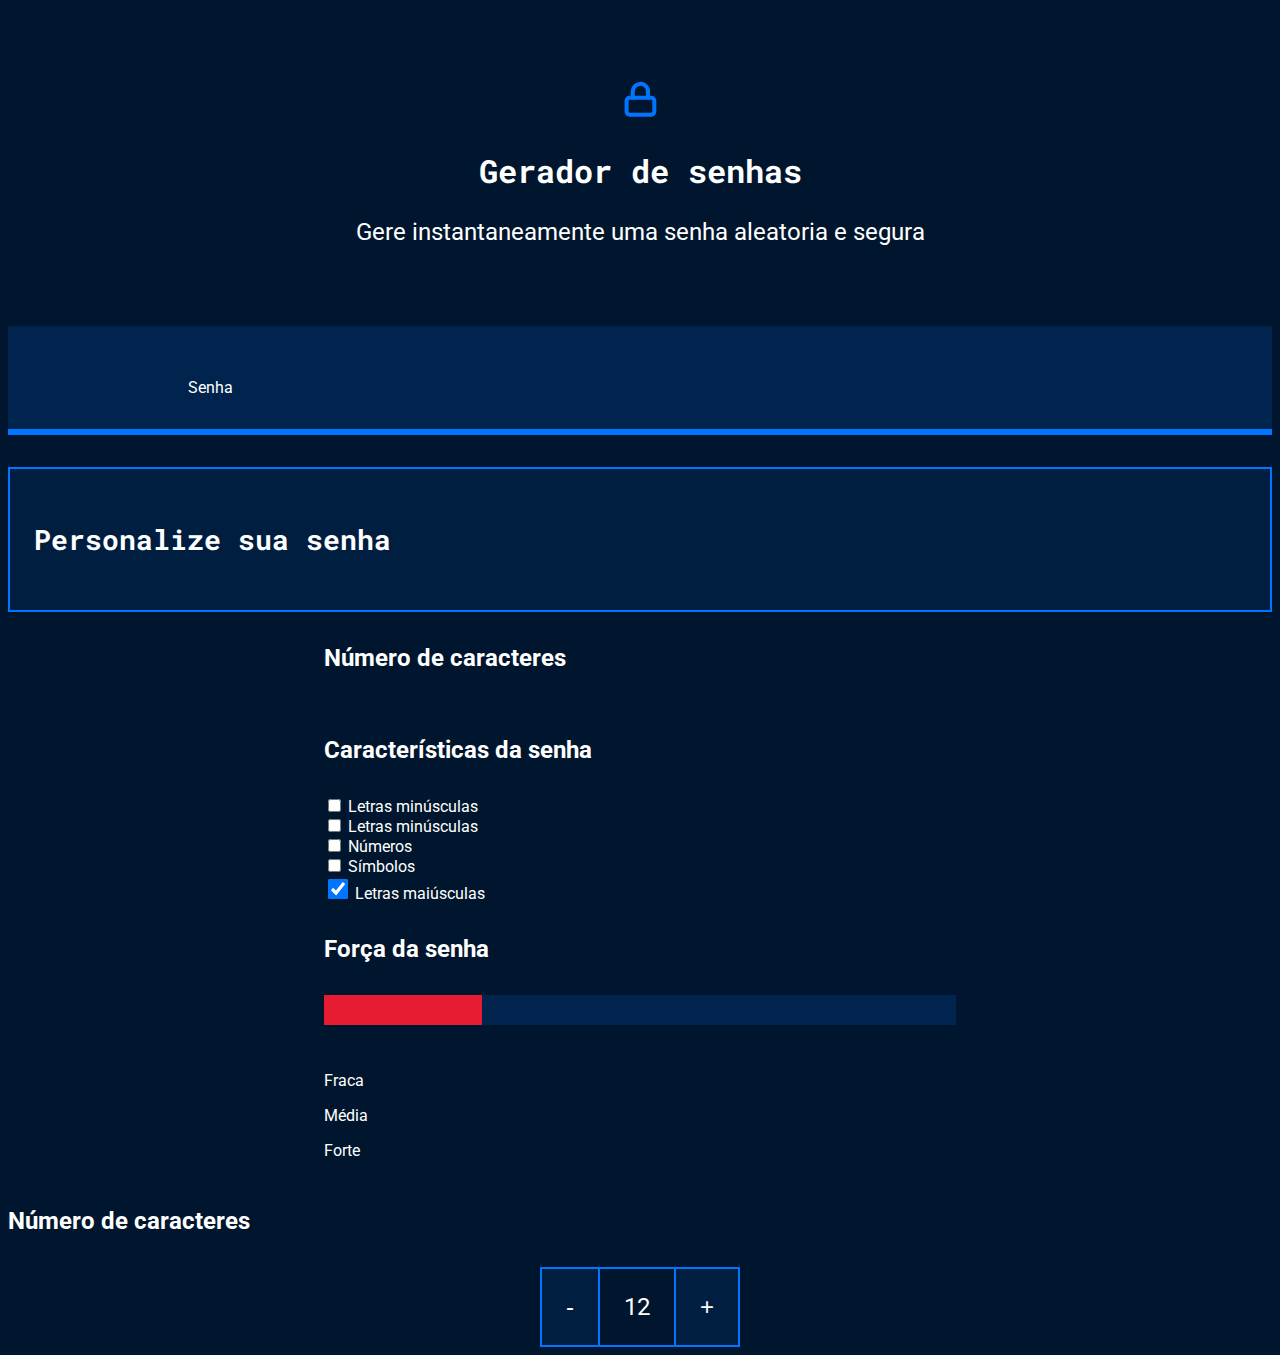
<file: index.html>
<!DOCTYPE html>
<html lang="pt-br">
<head>
    <meta charset="UTF-8">
    <meta name="viewport" content="width=device-width, initial-scale=1.0">
    <title>Gerador de senha</title>
    <link rel="stylesheet" href="style.css">
</head>
<body>
<section>
  <div class="conteudo-titulo">
     <img src="unlock.svg" alt="cadeado fechado">
     <h2 class="titulo-principal">Gerador de senhas</h2>
     <h3 class="titulo-secundario">Gere instantaneamente uma senha aleatoria e segura</h3>

  <div class="conteudo-senha">
     <label for="senha">Senha</label>
     <input name="senha" type="text" id="campo-senha"/>
  </div>
</section>
<div class="parametro">
   <h3 class="parametro-titulo">Personalize sua senha</h3>
   <div class="parametro-coluna__senha">
    
     </div>
</div>
<div class="parametro-coluna__senha">
   <div class="parametro-senha">
       <h4 class="parametro-senha__titulo">Número de caracteres</h4>
   </div>           	 
   <div class="parametro-senha">
       <h4 class="parametro-senha__titulo">Características da senha</h4>
       <div class="parametro-senha-checkbox">
       <input name="minusculo" type="checkbox">
<label for="minusculo">Letras minúsculas</label>
   </div>
 <div class="parametro-senha-checkbox">
      <input name="minusculo" type="checkbox">
      <label for="minusculo">Letras minúsculas</label>
  </div>
  <div class="parametro-senha-checkbox">
      <input name="numero" type="checkbox">
      <label for="numero">Números</label>
  </div>
  <div class="parametro-senha-checkbox">
      <input name="simbolo" type="checkbox">
      <label for="simbolo">Símbolos</label>
  </div>
  <div class="parametro-senha-checkbox">
   <input name="maiusculo" type="checkbox" class="checkbox" checked>
   <label for="maiusculo">Letras maiúsculas</label>
</div>

</div>

<div class="parametro-senha">
   <h4 class="parametro-senha__titulo">Força da senha</h4>
   <div class="barra"></div>
   <div class="fraca"></div>
   <div class="parametro-senha-textos"></div>
       <p>Fraca</p>
       <p>Média</p>
       <p>Forte</p>
</div>

</div>
<!-- código omitido  -->

<h4 class="parametro-senha__titulo">Número de caracteres</h4>
<div class="parametro-senha-botoes">
<button class="parametro-senha__botao">-</button>
<p class="parametro-senha__texto">12</p>
<button class="parametro-senha__botao">+</button>
</div>

<!-- código omitido  -->



</body> 
</html>
</file>
<file: style.css>
@import url('https://fonts.googleapis.com/css2?family=Roboto&family=Roboto+Mono&display=swap');
@media screen and (min-width: 768px) {
    .parametro-coluna__senha{
        flex-direction: row;
    }
}

:root{
    --branco: white;
    --cor-de-fundo: #00162E;
    --fundo-senha: #00244D;
    --fundo-texto: #001E40;
    --borda: #0075FF;
    --roboto: 'Roboto', sans-serif;
    --roboto-mono: 'Roboto Mono', monospace;
}

body{
    color: var(--branco);
    background-color: var(--cor-de-fundo);
    font-family: var(--roboto);
}

.titulo-principal{
    font-family: var(--roboto-mono);
    font-size: 32px;
}

.titulo-secundario{
    font-size: 24px;
    font-weight: 400;
}
.conteudo-titulo{ 
    text-align: center;
    margin-top: 80px;
}
.conteudo-senha{
    margin-top: 80px;
    background: var(--fundo-senha);
    padding: 24px;
    border-bottom: 6px solid var(--borda);
}
#campo-senha {
    background-color: var(--fundo-senha);
    border: none;
    color: var(--branco);
    font-family: var(--roboto-mono);
    font-size: 40px;
    width: 70%;
}
#campo-senha:focus {
    outline: none;
}
.conteudo{
    max-width: 1200px;
    margin: 0 auto;
}
.parametro{
    background-color: var(--fundo-texto);
    border: 2px solid var(--borda);
    margin-top: 32px;
    padding: 24px;
}
.parametro-titulo{
    font-family: var(--roboto-mono);
    font-size: 28px;
}
.parametro-senha__titulo{
    font-size:24px;
}
.parametro-coluna__senha{
    display: flex;
    flex-direction: column;
    justify-content: center;
}
.parametro-senha{
    width: 50%;
    margin: 0 auto;
}
.parametro-senha-botoes{
    display: flex;
    justify-content: center;
}
.parametro-senha__botao{
    background-color: var(--fundo-texto);
    color: var(--branco);
    border: 2px solid var(--borda);
    padding: 24px;
    font-size: 24px;
    cursor: pointer;
}

.parametro-senha__texto{
    padding: 24px;
    border-top: 2px solid var(--borda);
    border-bottom: 2px solid var(--borda);
    margin: 0;
    font-size: 24px;
}
.label{
    font-size: 20px;
}
.checkbox{
    width: 20px;
    height: 20px;
    cursor: pointer;
}
.barra{
    background-color: var(--fundo-senha);
    height: 30px;
    width: 100%;
}
.fraca{
    height: 30px;
    width: 25%;
    background-color: #E71B32;
    position: relative;
    bottom: 30px;
}
.parametro-senha-textos {
    display: flex;
    justify-content: space-between;
}
.media{
    height: 30px;
    width: 50%;
    background-color: #FAF408;
    position: relative;
    bottom: 30px;
}
</file>
